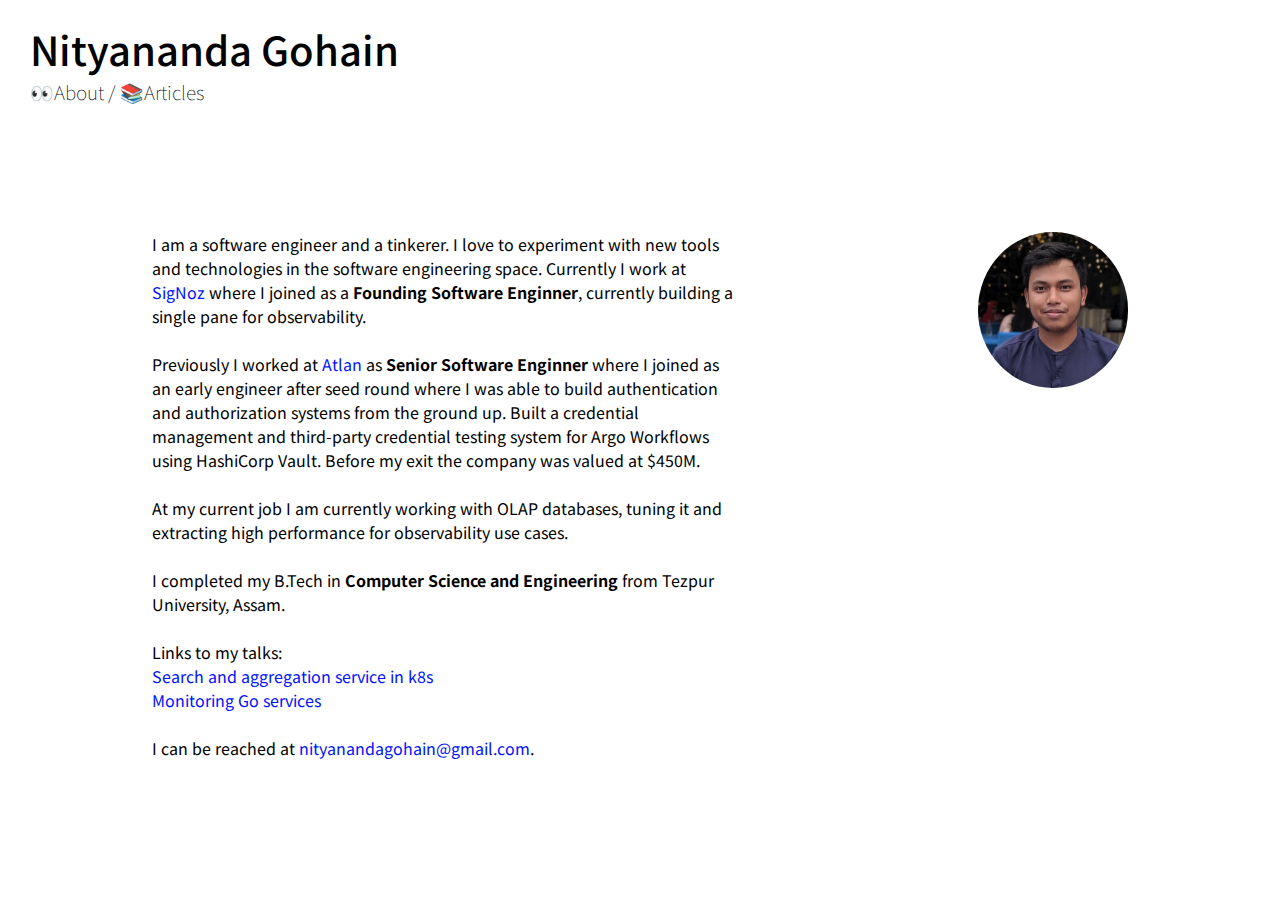
<file: index.html>
<!DOCTYPE html><html lang="en"><head><meta charset="UTF-8"><title> Nityananda Gohain </title><meta name="viewport" content="width=device-width, initial-scale=1.0"><meta http-equiv="X-UA-Compatible" content="ie=edge"><link rel="shortcut icon" href="/favicon.a35c33cf.ico" type="image/x-icon"><link rel="stylesheet" href="/init.07dd3e04.css"><link rel="stylesheet" href="/scss.e44d62cc.css"></head><body> <header id="top-container" role="navigation"> </header> <main id="main-container"> <div id="about-me"> <img src="/profile.991de838.jpg" id="pro-pic" alt="My profile picture"> <div id="bio"> <p> I am a software engineer and a tinkerer. I love to experiment with new tools and technologies in the software engineering space. Currently I work at <a href="https://signoz.io" class="link">SigNoz</a> where I joined as a <strong>Founding Software Enginner</strong>, currently building a single pane for observability. <br> <br> Previously I worked at <a href="https://atlan.com" class="link">Atlan</a> as <strong>Senior Software Enginner</strong> where I joined as an early engineer after seed round where I was able to build authentication and authorization systems from the ground up. Built a credential management and third-party credential testing system for Argo Workflows using HashiCorp Vault. Before my exit the company was valued at $450M. <br><br> At my current job I am currently working with OLAP databases, tuning it and extracting high performance for observability use cases. <br> <br> I completed my B.Tech in <strong>Computer Science and Engineering</strong> from Tezpur University, Assam. <br><br> Links to my talks:<br> <a href="https://www.youtube.com/watch?v=DokbL2o7zx8" class="link">Search and aggregation service in k8s</a> <br> <a href="https://youtu.be/zgbedmitpyw?t=12" class="link"> Monitoring Go services</a> <br><br> I can be reached at <a href="mailto:nityanandagohain@gmail.com" class="link">nityanandagohain@gmail.com</a>. </p> </div> </div> </main> <script defer src="/init.ddb7c0df.js"></script>
</body></html>
</file>
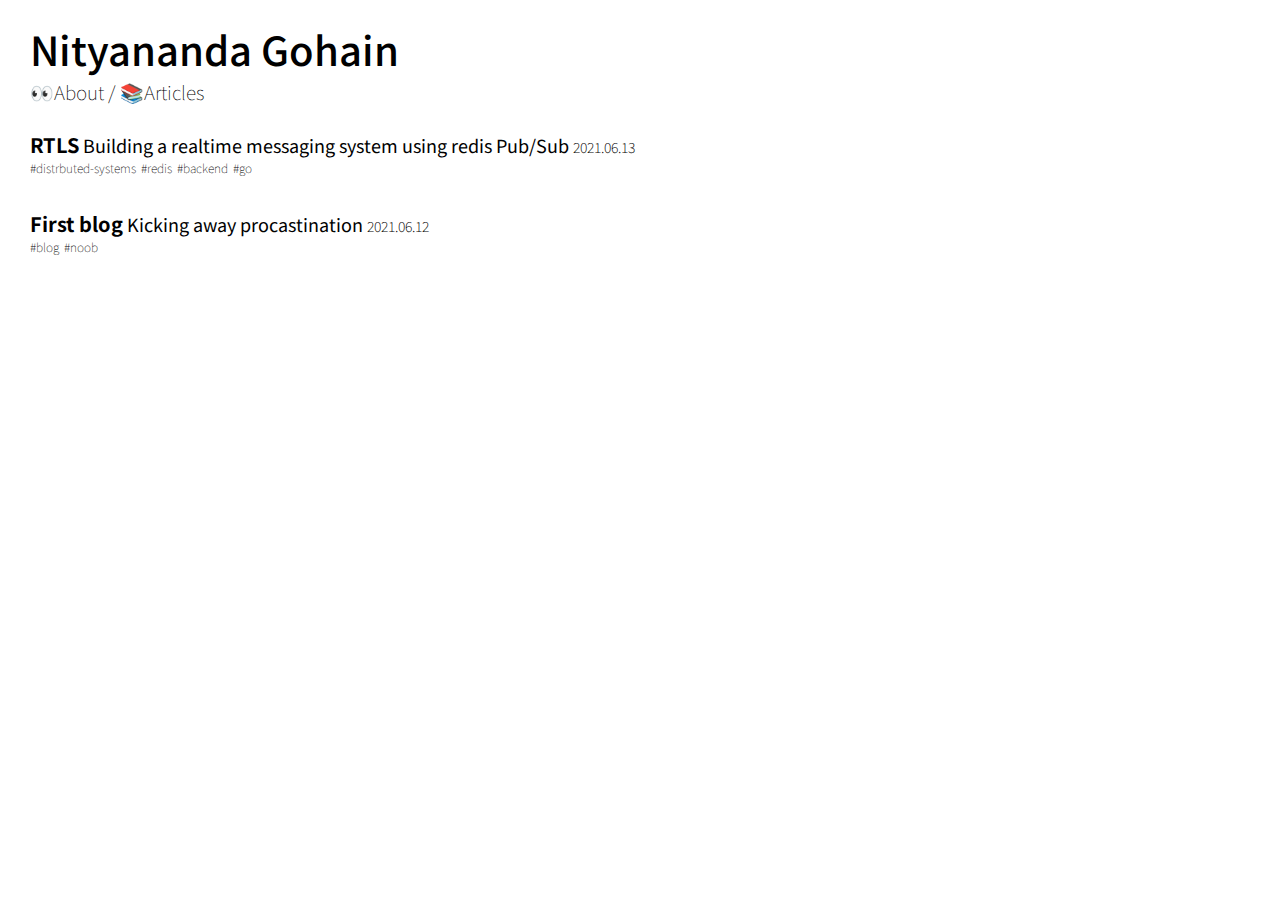
<file: articles.html>
<!DOCTYPE html><html lang="en"><head><meta charset="UTF-8"><title>Nityananda Gohain</title><meta name="viewport" content="width=device-width, initial-scale=1.0"><meta http-equiv="X-UA-Compatible" content="ie=edge"><link rel="shortcut icon" href="/favicon.a35c33cf.ico" type="image/x-icon"><link rel="stylesheet" href="/init.07dd3e04.css"><link rel="stylesheet" href="/articles.031e2ca4.css"></head><body> <header id="top-container" role="navigation"> </header> <main id="main-container"> <section id="articles-container"> <ul> <li class="articles-list-item"> <a href="/article/1.html"> <h1>RTLS</h1> <h2>Building a realtime messaging system using redis Pub/Sub</h2> <time>2021.06.13</time> <ul class="articles-tags"> <li>#distrbuted-systems</li> <li>#redis</li> <li>#backend</li> <li>#go</li> </ul> </a> </li> <li class="articles-list-item"> <a href="/article/0.html"> <h1>First blog</h1> <h2>Kicking away procastination</h2> <time>2021.06.12</time> <ul class="articles-tags"> <li>#blog</li> <li>#noob</li> </ul> </a> </li> </ul> </section> </main> <script defer src="/init.ddb7c0df.js"></script>
</body></html>
</file>
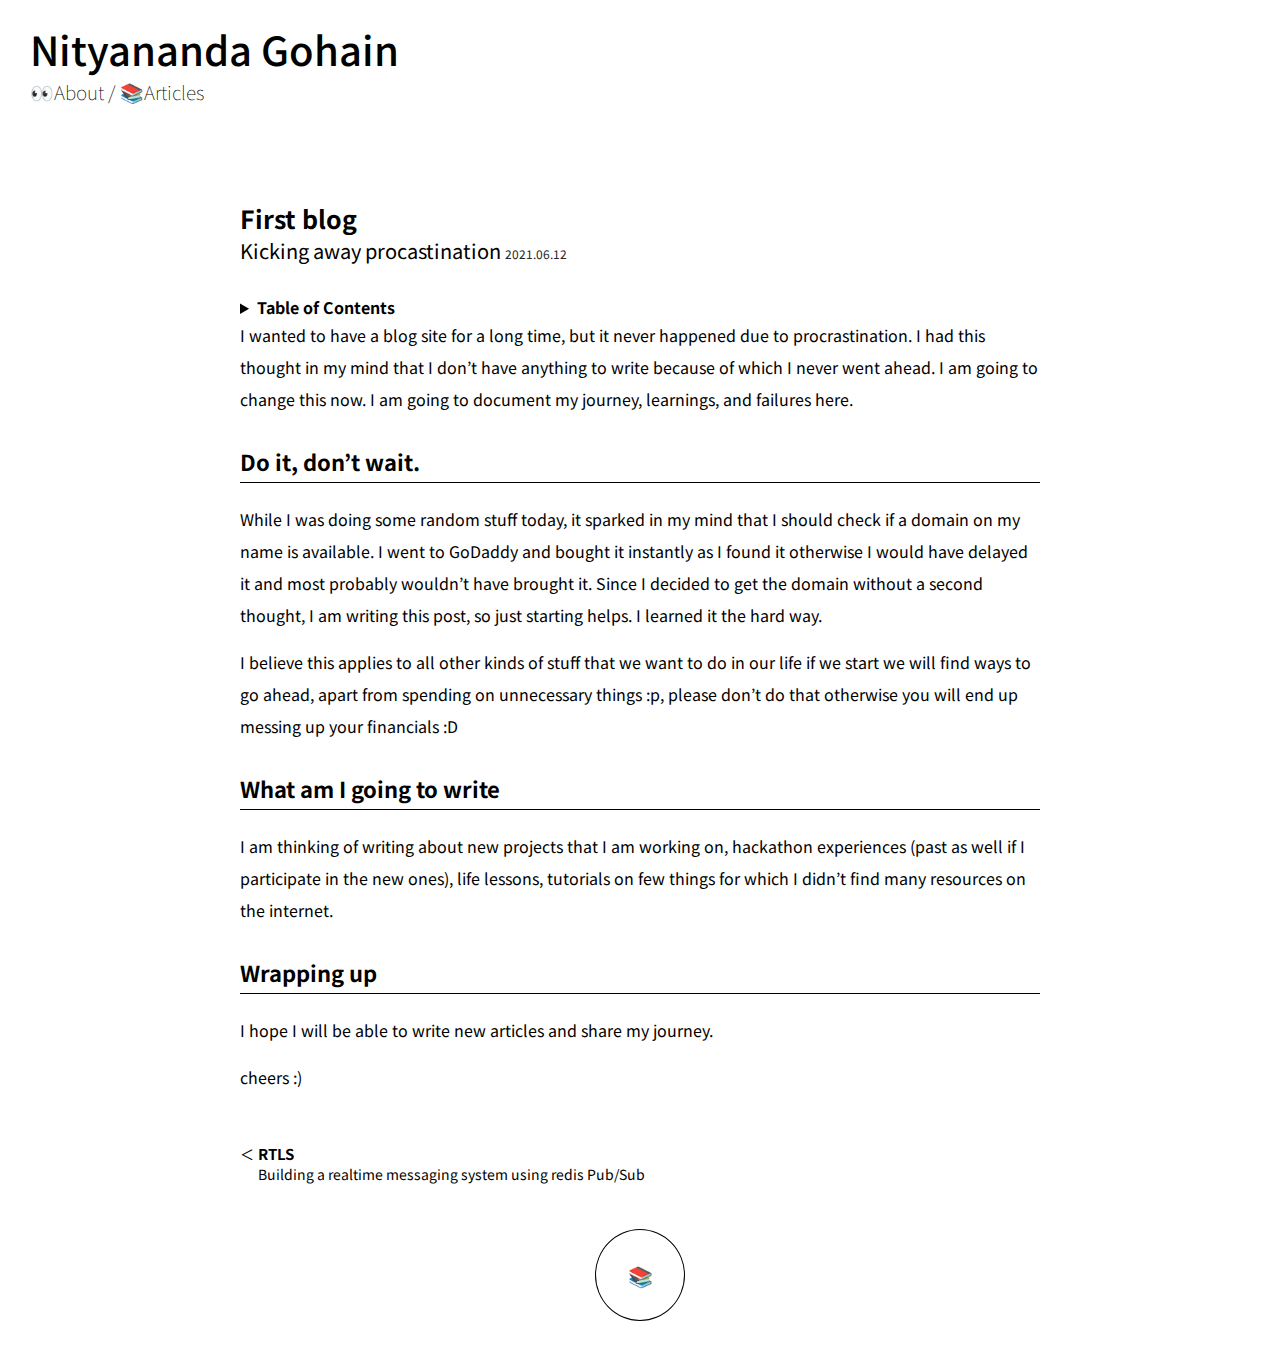
<file: article/0.html>
<!DOCTYPE html><html lang="en"><head><meta charset="UTF-8"><title> First blog </title><meta name="viewport" content="width=device-width, initial-scale=1.0"><meta http-equiv="X-UA-Compatible" content="ie=edge"><link rel="shortcut icon" href="/favicon.a35c33cf.ico" type="image/x-icon"><link rel="stylesheet" href="/init.07dd3e04.css"><link rel="stylesheet" href="/article.c7535bca.css"></head><body> <header id="top-container" role="navigation"> </header> <main id="main-container"> <article id="article-container"> <h1 id="article-title"> First blog </h1> <h2 id="article-subtitle"> Kicking away procastination </h2> <time id="article-date"> 2021.06.12 </time> <section id="article-content-container"> <details><summary>Table of Contents</summary>
<p><div class="table-of-contents"><ul><li><a href="#do-it%2C-don't-wait.">Do it, don't wait.</a></li><li><a href="#what-am-i-going-to-write">What am I going to write</a></li><li><a href="#wrapping-up">Wrapping up</a></li></ul></div></p>
</details>
<p>I wanted to have a blog site for a long time, but it never happened due to procrastination. I had this thought in my mind that I don’t have anything to write because of which I never went ahead. I am going to change this now. I am going to document my journey, learnings, and failures here.</p>
<h1 id="do-it%2C-don%E2%80%99t-wait.">Do it, don’t wait.</h1>
<p>While I was doing some random stuff today, it sparked in my mind that I should check if a domain on my name is available. I went to GoDaddy and bought it instantly as I found it otherwise I would have delayed it and most probably wouldn’t have brought it. Since I decided to get the domain without a second thought, I am writing this post, so just starting helps. I learned it the hard way.</p>
<p>I believe this applies to all other kinds of stuff that we want to do in our life if we start we will find ways to go ahead, apart from spending on unnecessary things :p, please don’t do that otherwise you will end up messing up your financials :D</p>
<h1 id="what-am-i-going-to-write">What am I going to write</h1>
<p>I am thinking of writing about new projects that I am working on, hackathon experiences (past as well if I participate in the new ones), life lessons, tutorials on few things for which I didn’t find many resources on the internet.</p>
<h1 id="wrapping-up">Wrapping up</h1>
<p>I hope I will be able to write new articles and share my journey.</p>
<p>cheers :)</p> </section> <section id="article-navigation"> <div class="article-navigation-item article-navigation-next"> <a href="/article/1.html"> <div class="article-navigation-arrow article-navigation-next">＜</div> <div class="article-navigation-content article-navigation-next"> <p class="article-navigation-title">RTLS</p> <p class="article-navigation-subtitle">Building a realtime messaging system using redis Pub/Sub</p> </div> </a> </div> </section> <section id="article-list-button-container"> <a href="/articles.html"> <div id="article-list-button">📚</div> </a> </section> </article> </main> <script defer src="/init.ddb7c0df.js"></script>
</body></html>
</file>
<file: init.07dd3e04.css>
@import url("https://fonts.googleapis.com/css?family=Noto+Sans+KR:100,400,700,900");*{font-family:Noto Sans KR,sans-serif;margin:0;padding:0;word-break:keep-all;font-feature-settings:normal;text-rendering:optimizeLegibility;font-display:swap}body{margin:auto;padding:20px 30px 50px}a{color:#000;text-decoration:none;cursor:pointer}#main-container{margin-top:20px;margin-bottom:50px}#top-container{background-color:#fff;width:100%;padding-bottom:5px;top:0}#top-container h1{font-size:40px;display:inline;font-weight:500}#top-container small{display:block;font-size:19px;font-weight:100}#top-container .logo-link span{font-size:14px;font-weight:400}#top-container .logo-link:focus,#top-container .logo-link:hover{color:#fff;text-shadow:1px 1px 0 #000,-1px 1px 0 #000,-1px -1px 0 #000,1px -1px 0 #000}#top-container .info-link:focus,#top-container .info-link:hover{color:#fff;background-color:#000}
/*# sourceMappingURL=/init.07dd3e04.css.map */
</file>
<file: scss.e44d62cc.css>
#main-emoji-container{max-width:350px;width:100%}#main-emoji{width:100%}#github-heatmap{width:100%;max-width:800px}.link{color:#01f}#about-me{margin-top:10%;margin-left:10%;margin-right:10%;display:block}#pro-pic{border-radius:50%;width:150px;float:right;text-align:right;display:block}#bio{max-width:60%}
/*# sourceMappingURL=/scss.e44d62cc.css.map */
</file>
<file: articles.031e2ca4.css>
#articles-container h1{display:inline;font-size:20px;font-weight:700}#articles-container h2{display:inline;font-size:18px;font-weight:400}#articles-container time{font-size:14px;color:#000;font-weight:200}#articles-container ul{list-style:none;margin-top:20px}#articles-container a:focus,#articles-container a:focus li,#articles-container a:hover,#articles-container a:hover li{background-color:#000;color:#fff}#articles-container .articles-tags{margin:0}#articles-container .articles-tags li{float:left;padding-right:5px;font-size:12px;font-weight:100}.articles-list-item{display:block;margin-bottom:50px}
/*# sourceMappingURL=/articles.031e2ca4.css.map */
</file>
<file: article.c7535bca.css>
@import url("https://fonts.googleapis.com/css?family=Noto+Serif+KR|Ubuntu+Mono&display=swap");#main-container{max-width:800px;margin:90px auto auto}#article-title{font-size:25px;font-weight:700}#article-subtitle{display:inline;font-size:20px;font-weight:400}#article-date{font-size:12px;color:#2c2828}#article-content-container{margin-top:30px}#article-social-container{margin-top:40px;font-size:10px}#article-social-container #fb-like{top:-3px}#article-navigation{margin-top:50px;overflow:hidden}#article-navigation .article-navigation-item{margin-bottom:25px}#article-navigation .article-navigation-arrow{font-size:14px;width:18px;line-height:1.7}#article-navigation .article-navigation-next{text-align:left;float:left}#article-navigation .article-navigation-prev{text-align:right;float:right}#article-navigation .article-navigation-title{font-weight:700;font-size:15px}#article-navigation .article-navigation-subtitle{font-weight:400;font-size:14px}#article-navigation a:hover div{background-color:#000;color:#fff}#article-list-button-container{width:90px;height:90px;margin:20px auto auto}#article-list-button-container #article-list-button{display:table-cell;width:90px;height:90px;border:1px solid #000;border-radius:100%;vertical-align:middle;text-align:center;font-size:20px}#article-list-button-container #article-list-button:hover{background-color:#000}#article-comments{margin-top:10px}#article-comments .utterances{margin:0}#article-content-container h1,#article-content-container h2,#article-content-container h3,#article-content-container h4,#article-content-container h5,#article-content-container h6{margin-top:30px;margin-bottom:20px;font-weight:700}#article-content-container h1{font-size:22px;border-bottom:1px solid #000;padding-bottom:5px}#article-content-container h2{font-size:20px}#article-content-container h3{font-size:18px}#article-content-container h4{font-size:16px}#article-content-container p{font-size:16px;line-height:200%;margin-bottom:15px}#article-content-container img{max-width:100%;margin-top:10px}#article-content-container ol,#article-content-container ul{padding-left:20px;margin-bottom:20px}#article-content-container li{list-style-position:inside;line-height:200%;margin-top:10px}#article-content-container a{text-decoration:underline}#article-content-container a:focus,#article-content-container a:hover{text-decoration:none;background-color:#000;color:#fff}#article-content-container pre{padding:15px 20px 20px;margin-top:25px;margin-bottom:25px}#article-content-container code,#article-content-container code span{font-family:Consolas,Monaco,Ubuntu Mono,Andale Mono,monospace}#article-content-container li code,#article-content-container p code{background-color:#eee;padding:0 5px}#article-content-container blockquote{border-left:3px solid #dfdfdf;padding-left:15px}#article-content-container blockquote p{font-family:"Noto Serif KR",serif;font-style:italic}#article-content-container table{border-spacing:unset;border-collapse:collapse;width:100%}#article-content-container td,#article-content-container th{padding:5px 10px;border:1px solid #000}#article-content-container sup{font-size:11px}#article-content-container details{display:inline;margin-bottom:25px}#article-content-container details[open=""]>summary{background-color:#000;color:#fff}#article-content-container details summary{font-weight:700;cursor:pointer}#article-content-container .table-of-contents{font-size:15px;margin-bottom:30px}#article-content-container .table-of-contents ul{list-style-type:none;counter-reset:item;margin:0;padding-left:-20px}#article-content-container .table-of-contents ul li{margin-top:5px}#article-content-container .table-of-contents ul li:before{content:counters(item,".") ". ";counter-increment:item}#article-content-container section{margin-bottom:15px}#article-content-container section .katex *{font-family:Times New Roman,serif}#article-content-container p .katex *{font-family:Times New Roman,serif;font-size:16px}#article-content-container p .katex .msupsub *{font-size:11px}#article-content-container .footnotes-sep{margin-top:30px;margin-bottom:30px;border-top:0;border-bottom:1px solid #000}#article-content-container .footnotes>.footnotes-list{padding:0;font-size:14px;counter-reset:list}#article-content-container .footnotes>.footnotes-list>.footnote-item{list-style-position:inherit;list-style:none}#article-content-container .footnotes>.footnotes-list>.footnote-item:before{content:"[" counter(list) "] ";counter-increment:list}#article-content-container .footnotes>.footnotes-list>.footnote-item>p{font-size:14px;display:inline}.katex{font:normal 1.21em KaTeX_Main,Times New Roman,serif;line-height:1.2;text-indent:0;text-rendering:auto}.katex *{-ms-high-contrast-adjust:none!important}.katex .katex-version:after{content:"0.11.1"}.katex .katex-mathml{position:absolute;clip:rect(1px,1px,1px,1px);padding:0;border:0;height:1px;width:1px;overflow:hidden}.katex .katex-html>.newline{display:block}.katex .base{position:relative;white-space:nowrap;width:min-content}.katex .base,.katex .strut{display:inline-block}.katex .textbf{font-weight:700}.katex .textit{font-style:italic}.katex .textrm{font-family:KaTeX_Main}.katex .textsf{font-family:KaTeX_SansSerif}.katex .texttt{font-family:KaTeX_Typewriter}.katex .mathdefault{font-family:KaTeX_Math;font-style:italic}.katex .mathit{font-family:KaTeX_Main;font-style:italic}.katex .mathrm{font-style:normal}.katex .mathbf{font-family:KaTeX_Main;font-weight:700}.katex .boldsymbol{font-family:KaTeX_Math;font-weight:700;font-style:italic}.katex .amsrm,.katex .mathbb,.katex .textbb{font-family:KaTeX_AMS}.katex .mathcal{font-family:KaTeX_Caligraphic}.katex .mathfrak,.katex .textfrak{font-family:KaTeX_Fraktur}.katex .mathtt{font-family:KaTeX_Typewriter}.katex .mathscr,.katex .textscr{font-family:KaTeX_Script}.katex .mathsf,.katex .textsf{font-family:KaTeX_SansSerif}.katex .mathboldsf,.katex .textboldsf{font-family:KaTeX_SansSerif;font-weight:700}.katex .mathitsf,.katex .textitsf{font-family:KaTeX_SansSerif;font-style:italic}.katex .mainrm{font-family:KaTeX_Main;font-style:normal}.katex .vlist-t{display:inline-table;table-layout:fixed}.katex .vlist-r{display:table-row}.katex .vlist{display:table-cell;vertical-align:bottom;position:relative}.katex .vlist>span{display:block;height:0;position:relative}.katex .vlist>span>span{display:inline-block}.katex .vlist>span>.pstrut{overflow:hidden;width:0}.katex .vlist-t2{margin-right:-2px}.katex .vlist-s{display:table-cell;vertical-align:bottom;font-size:1px;width:2px;min-width:2px}.katex .msupsub{text-align:left}.katex .mfrac>span>span{text-align:center}.katex .mfrac .frac-line{display:inline-block;width:100%;border-bottom-style:solid}.katex .hdashline,.katex .hline,.katex .mfrac .frac-line,.katex .overline .overline-line,.katex .rule,.katex .underline .underline-line{min-height:1px}.katex .mspace{display:inline-block}.katex .clap,.katex .llap,.katex .rlap{width:0;position:relative}.katex .clap>.inner,.katex .llap>.inner,.katex .rlap>.inner{position:absolute}.katex .clap>.fix,.katex .llap>.fix,.katex .rlap>.fix{display:inline-block}.katex .llap>.inner{right:0}.katex .clap>.inner,.katex .rlap>.inner{left:0}.katex .clap>.inner>span{margin-left:-50%;margin-right:50%}.katex .rule{display:inline-block;border:0 solid;position:relative}.katex .hline,.katex .overline .overline-line,.katex .underline .underline-line{display:inline-block;width:100%;border-bottom-style:solid}.katex .hdashline{display:inline-block;width:100%;border-bottom-style:dashed}.katex .sqrt>.root{margin-left:.27777778em;margin-right:-.55555556em}.katex .fontsize-ensurer.reset-size1.size1,.katex .sizing.reset-size1.size1{font-size:1em}.katex .fontsize-ensurer.reset-size1.size2,.katex .sizing.reset-size1.size2{font-size:1.2em}.katex .fontsize-ensurer.reset-size1.size3,.katex .sizing.reset-size1.size3{font-size:1.4em}.katex .fontsize-ensurer.reset-size1.size4,.katex .sizing.reset-size1.size4{font-size:1.6em}.katex .fontsize-ensurer.reset-size1.size5,.katex .sizing.reset-size1.size5{font-size:1.8em}.katex .fontsize-ensurer.reset-size1.size6,.katex .sizing.reset-size1.size6{font-size:2em}.katex .fontsize-ensurer.reset-size1.size7,.katex .sizing.reset-size1.size7{font-size:2.4em}.katex .fontsize-ensurer.reset-size1.size8,.katex .sizing.reset-size1.size8{font-size:2.88em}.katex .fontsize-ensurer.reset-size1.size9,.katex .sizing.reset-size1.size9{font-size:3.456em}.katex .fontsize-ensurer.reset-size1.size10,.katex .sizing.reset-size1.size10{font-size:4.148em}.katex .fontsize-ensurer.reset-size1.size11,.katex .sizing.reset-size1.size11{font-size:4.976em}.katex .fontsize-ensurer.reset-size2.size1,.katex .sizing.reset-size2.size1{font-size:.83333333em}.katex .fontsize-ensurer.reset-size2.size2,.katex .sizing.reset-size2.size2{font-size:1em}.katex .fontsize-ensurer.reset-size2.size3,.katex .sizing.reset-size2.size3{font-size:1.16666667em}.katex .fontsize-ensurer.reset-size2.size4,.katex .sizing.reset-size2.size4{font-size:1.33333333em}.katex .fontsize-ensurer.reset-size2.size5,.katex .sizing.reset-size2.size5{font-size:1.5em}.katex .fontsize-ensurer.reset-size2.size6,.katex .sizing.reset-size2.size6{font-size:1.66666667em}.katex .fontsize-ensurer.reset-size2.size7,.katex .sizing.reset-size2.size7{font-size:2em}.katex .fontsize-ensurer.reset-size2.size8,.katex .sizing.reset-size2.size8{font-size:2.4em}.katex .fontsize-ensurer.reset-size2.size9,.katex .sizing.reset-size2.size9{font-size:2.88em}.katex .fontsize-ensurer.reset-size2.size10,.katex .sizing.reset-size2.size10{font-size:3.45666667em}.katex .fontsize-ensurer.reset-size2.size11,.katex .sizing.reset-size2.size11{font-size:4.14666667em}.katex .fontsize-ensurer.reset-size3.size1,.katex .sizing.reset-size3.size1{font-size:.71428571em}.katex .fontsize-ensurer.reset-size3.size2,.katex .sizing.reset-size3.size2{font-size:.85714286em}.katex .fontsize-ensurer.reset-size3.size3,.katex .sizing.reset-size3.size3{font-size:1em}.katex .fontsize-ensurer.reset-size3.size4,.katex .sizing.reset-size3.size4{font-size:1.14285714em}.katex .fontsize-ensurer.reset-size3.size5,.katex .sizing.reset-size3.size5{font-size:1.28571429em}.katex .fontsize-ensurer.reset-size3.size6,.katex .sizing.reset-size3.size6{font-size:1.42857143em}.katex .fontsize-ensurer.reset-size3.size7,.katex .sizing.reset-size3.size7{font-size:1.71428571em}.katex .fontsize-ensurer.reset-size3.size8,.katex .sizing.reset-size3.size8{font-size:2.05714286em}.katex .fontsize-ensurer.reset-size3.size9,.katex .sizing.reset-size3.size9{font-size:2.46857143em}.katex .fontsize-ensurer.reset-size3.size10,.katex .sizing.reset-size3.size10{font-size:2.96285714em}.katex .fontsize-ensurer.reset-size3.size11,.katex .sizing.reset-size3.size11{font-size:3.55428571em}.katex .fontsize-ensurer.reset-size4.size1,.katex .sizing.reset-size4.size1{font-size:.625em}.katex .fontsize-ensurer.reset-size4.size2,.katex .sizing.reset-size4.size2{font-size:.75em}.katex .fontsize-ensurer.reset-size4.size3,.katex .sizing.reset-size4.size3{font-size:.875em}.katex .fontsize-ensurer.reset-size4.size4,.katex .sizing.reset-size4.size4{font-size:1em}.katex .fontsize-ensurer.reset-size4.size5,.katex .sizing.reset-size4.size5{font-size:1.125em}.katex .fontsize-ensurer.reset-size4.size6,.katex .sizing.reset-size4.size6{font-size:1.25em}.katex .fontsize-ensurer.reset-size4.size7,.katex .sizing.reset-size4.size7{font-size:1.5em}.katex .fontsize-ensurer.reset-size4.size8,.katex .sizing.reset-size4.size8{font-size:1.8em}.katex .fontsize-ensurer.reset-size4.size9,.katex .sizing.reset-size4.size9{font-size:2.16em}.katex .fontsize-ensurer.reset-size4.size10,.katex .sizing.reset-size4.size10{font-size:2.5925em}.katex .fontsize-ensurer.reset-size4.size11,.katex .sizing.reset-size4.size11{font-size:3.11em}.katex .fontsize-ensurer.reset-size5.size1,.katex .sizing.reset-size5.size1{font-size:.55555556em}.katex .fontsize-ensurer.reset-size5.size2,.katex .sizing.reset-size5.size2{font-size:.66666667em}.katex .fontsize-ensurer.reset-size5.size3,.katex .sizing.reset-size5.size3{font-size:.77777778em}.katex .fontsize-ensurer.reset-size5.size4,.katex .sizing.reset-size5.size4{font-size:.88888889em}.katex .fontsize-ensurer.reset-size5.size5,.katex .sizing.reset-size5.size5{font-size:1em}.katex .fontsize-ensurer.reset-size5.size6,.katex .sizing.reset-size5.size6{font-size:1.11111111em}.katex .fontsize-ensurer.reset-size5.size7,.katex .sizing.reset-size5.size7{font-size:1.33333333em}.katex .fontsize-ensurer.reset-size5.size8,.katex .sizing.reset-size5.size8{font-size:1.6em}.katex .fontsize-ensurer.reset-size5.size9,.katex .sizing.reset-size5.size9{font-size:1.92em}.katex .fontsize-ensurer.reset-size5.size10,.katex .sizing.reset-size5.size10{font-size:2.30444444em}.katex .fontsize-ensurer.reset-size5.size11,.katex .sizing.reset-size5.size11{font-size:2.76444444em}.katex .fontsize-ensurer.reset-size6.size1,.katex .sizing.reset-size6.size1{font-size:.5em}.katex .fontsize-ensurer.reset-size6.size2,.katex .sizing.reset-size6.size2{font-size:.6em}.katex .fontsize-ensurer.reset-size6.size3,.katex .sizing.reset-size6.size3{font-size:.7em}.katex .fontsize-ensurer.reset-size6.size4,.katex .sizing.reset-size6.size4{font-size:.8em}.katex .fontsize-ensurer.reset-size6.size5,.katex .sizing.reset-size6.size5{font-size:.9em}.katex .fontsize-ensurer.reset-size6.size6,.katex .sizing.reset-size6.size6{font-size:1em}.katex .fontsize-ensurer.reset-size6.size7,.katex .sizing.reset-size6.size7{font-size:1.2em}.katex .fontsize-ensurer.reset-size6.size8,.katex .sizing.reset-size6.size8{font-size:1.44em}.katex .fontsize-ensurer.reset-size6.size9,.katex .sizing.reset-size6.size9{font-size:1.728em}.katex .fontsize-ensurer.reset-size6.size10,.katex .sizing.reset-size6.size10{font-size:2.074em}.katex .fontsize-ensurer.reset-size6.size11,.katex .sizing.reset-size6.size11{font-size:2.488em}.katex .fontsize-ensurer.reset-size7.size1,.katex .sizing.reset-size7.size1{font-size:.41666667em}.katex .fontsize-ensurer.reset-size7.size2,.katex .sizing.reset-size7.size2{font-size:.5em}.katex .fontsize-ensurer.reset-size7.size3,.katex .sizing.reset-size7.size3{font-size:.58333333em}.katex .fontsize-ensurer.reset-size7.size4,.katex .sizing.reset-size7.size4{font-size:.66666667em}.katex .fontsize-ensurer.reset-size7.size5,.katex .sizing.reset-size7.size5{font-size:.75em}.katex .fontsize-ensurer.reset-size7.size6,.katex .sizing.reset-size7.size6{font-size:.83333333em}.katex .fontsize-ensurer.reset-size7.size7,.katex .sizing.reset-size7.size7{font-size:1em}.katex .fontsize-ensurer.reset-size7.size8,.katex .sizing.reset-size7.size8{font-size:1.2em}.katex .fontsize-ensurer.reset-size7.size9,.katex .sizing.reset-size7.size9{font-size:1.44em}.katex .fontsize-ensurer.reset-size7.size10,.katex .sizing.reset-size7.size10{font-size:1.72833333em}.katex .fontsize-ensurer.reset-size7.size11,.katex .sizing.reset-size7.size11{font-size:2.07333333em}.katex .fontsize-ensurer.reset-size8.size1,.katex .sizing.reset-size8.size1{font-size:.34722222em}.katex .fontsize-ensurer.reset-size8.size2,.katex .sizing.reset-size8.size2{font-size:.41666667em}.katex .fontsize-ensurer.reset-size8.size3,.katex .sizing.reset-size8.size3{font-size:.48611111em}.katex .fontsize-ensurer.reset-size8.size4,.katex .sizing.reset-size8.size4{font-size:.55555556em}.katex .fontsize-ensurer.reset-size8.size5,.katex .sizing.reset-size8.size5{font-size:.625em}.katex .fontsize-ensurer.reset-size8.size6,.katex .sizing.reset-size8.size6{font-size:.69444444em}.katex .fontsize-ensurer.reset-size8.size7,.katex .sizing.reset-size8.size7{font-size:.83333333em}.katex .fontsize-ensurer.reset-size8.size8,.katex .sizing.reset-size8.size8{font-size:1em}.katex .fontsize-ensurer.reset-size8.size9,.katex .sizing.reset-size8.size9{font-size:1.2em}.katex .fontsize-ensurer.reset-size8.size10,.katex .sizing.reset-size8.size10{font-size:1.44027778em}.katex .fontsize-ensurer.reset-size8.size11,.katex .sizing.reset-size8.size11{font-size:1.72777778em}.katex .fontsize-ensurer.reset-size9.size1,.katex .sizing.reset-size9.size1{font-size:.28935185em}.katex .fontsize-ensurer.reset-size9.size2,.katex .sizing.reset-size9.size2{font-size:.34722222em}.katex .fontsize-ensurer.reset-size9.size3,.katex .sizing.reset-size9.size3{font-size:.40509259em}.katex .fontsize-ensurer.reset-size9.size4,.katex .sizing.reset-size9.size4{font-size:.46296296em}.katex .fontsize-ensurer.reset-size9.size5,.katex .sizing.reset-size9.size5{font-size:.52083333em}.katex .fontsize-ensurer.reset-size9.size6,.katex .sizing.reset-size9.size6{font-size:.5787037em}.katex .fontsize-ensurer.reset-size9.size7,.katex .sizing.reset-size9.size7{font-size:.69444444em}.katex .fontsize-ensurer.reset-size9.size8,.katex .sizing.reset-size9.size8{font-size:.83333333em}.katex .fontsize-ensurer.reset-size9.size9,.katex .sizing.reset-size9.size9{font-size:1em}.katex .fontsize-ensurer.reset-size9.size10,.katex .sizing.reset-size9.size10{font-size:1.20023148em}.katex .fontsize-ensurer.reset-size9.size11,.katex .sizing.reset-size9.size11{font-size:1.43981481em}.katex .fontsize-ensurer.reset-size10.size1,.katex .sizing.reset-size10.size1{font-size:.24108004em}.katex .fontsize-ensurer.reset-size10.size2,.katex .sizing.reset-size10.size2{font-size:.28929605em}.katex .fontsize-ensurer.reset-size10.size3,.katex .sizing.reset-size10.size3{font-size:.33751205em}.katex .fontsize-ensurer.reset-size10.size4,.katex .sizing.reset-size10.size4{font-size:.38572806em}.katex .fontsize-ensurer.reset-size10.size5,.katex .sizing.reset-size10.size5{font-size:.43394407em}.katex .fontsize-ensurer.reset-size10.size6,.katex .sizing.reset-size10.size6{font-size:.48216008em}.katex .fontsize-ensurer.reset-size10.size7,.katex .sizing.reset-size10.size7{font-size:.57859209em}.katex .fontsize-ensurer.reset-size10.size8,.katex .sizing.reset-size10.size8{font-size:.69431051em}.katex .fontsize-ensurer.reset-size10.size9,.katex .sizing.reset-size10.size9{font-size:.83317261em}.katex .fontsize-ensurer.reset-size10.size10,.katex .sizing.reset-size10.size10{font-size:1em}.katex .fontsize-ensurer.reset-size10.size11,.katex .sizing.reset-size10.size11{font-size:1.19961427em}.katex .fontsize-ensurer.reset-size11.size1,.katex .sizing.reset-size11.size1{font-size:.20096463em}.katex .fontsize-ensurer.reset-size11.size2,.katex .sizing.reset-size11.size2{font-size:.24115756em}.katex .fontsize-ensurer.reset-size11.size3,.katex .sizing.reset-size11.size3{font-size:.28135048em}.katex .fontsize-ensurer.reset-size11.size4,.katex .sizing.reset-size11.size4{font-size:.32154341em}.katex .fontsize-ensurer.reset-size11.size5,.katex .sizing.reset-size11.size5{font-size:.36173633em}.katex .fontsize-ensurer.reset-size11.size6,.katex .sizing.reset-size11.size6{font-size:.40192926em}.katex .fontsize-ensurer.reset-size11.size7,.katex .sizing.reset-size11.size7{font-size:.48231511em}.katex .fontsize-ensurer.reset-size11.size8,.katex .sizing.reset-size11.size8{font-size:.57877814em}.katex .fontsize-ensurer.reset-size11.size9,.katex .sizing.reset-size11.size9{font-size:.69453376em}.katex .fontsize-ensurer.reset-size11.size10,.katex .sizing.reset-size11.size10{font-size:.83360129em}.katex .fontsize-ensurer.reset-size11.size11,.katex .sizing.reset-size11.size11{font-size:1em}.katex .delimsizing.size1{font-family:KaTeX_Size1}.katex .delimsizing.size2{font-family:KaTeX_Size2}.katex .delimsizing.size3{font-family:KaTeX_Size3}.katex .delimsizing.size4{font-family:KaTeX_Size4}.katex .delimsizing.mult .delim-size1>span{font-family:KaTeX_Size1}.katex .delimsizing.mult .delim-size4>span{font-family:KaTeX_Size4}.katex .nulldelimiter{display:inline-block;width:.12em}.katex .delimcenter,.katex .op-symbol{position:relative}.katex .op-symbol.small-op{font-family:KaTeX_Size1}.katex .op-symbol.large-op{font-family:KaTeX_Size2}.katex .accent>.vlist-t,.katex .op-limits>.vlist-t{text-align:center}.katex .accent .accent-body{position:relative}.katex .accent .accent-body:not(.accent-full){width:0}.katex .overlay{display:block}.katex .mtable .vertical-separator{display:inline-block;min-width:1px}.katex .mtable .arraycolsep{display:inline-block}.katex .mtable .col-align-c>.vlist-t{text-align:center}.katex .mtable .col-align-l>.vlist-t{text-align:left}.katex .mtable .col-align-r>.vlist-t{text-align:right}.katex .svg-align{text-align:left}.katex svg{display:block;position:absolute;width:100%;height:inherit;fill:currentColor;stroke:currentColor;fill-rule:nonzero;fill-opacity:1;stroke-width:1;stroke-linecap:butt;stroke-linejoin:miter;stroke-miterlimit:4;stroke-dasharray:none;stroke-dashoffset:0;stroke-opacity:1}.katex svg path{stroke:none}.katex img{border-style:none;min-width:0;min-height:0;max-width:none;max-height:none}.katex .stretchy{width:100%;display:block;position:relative;overflow:hidden}.katex .stretchy:after,.katex .stretchy:before{content:""}.katex .hide-tail{width:100%;position:relative;overflow:hidden}.katex .halfarrow-left{position:absolute;left:0;width:50.2%;overflow:hidden}.katex .halfarrow-right{position:absolute;right:0;width:50.2%;overflow:hidden}.katex .brace-left{position:absolute;left:0;width:25.1%;overflow:hidden}.katex .brace-center{position:absolute;left:25%;width:50%;overflow:hidden}.katex .brace-right{position:absolute;right:0;width:25.1%;overflow:hidden}.katex .x-arrow-pad{padding:0 .5em}.katex .mover,.katex .munder,.katex .x-arrow{text-align:center}.katex .boxpad{padding:0 .3em}.katex .fbox,.katex .fcolorbox{box-sizing:border-box;border:.04em solid}.katex .cancel-pad{padding:0 .2em}.katex .cancel-lap{margin-left:-.2em;margin-right:-.2em}.katex .sout{border-bottom-style:solid;border-bottom-width:.08em}.katex-display{display:block;margin:1em 0;text-align:center}.katex-display>.katex{display:block;text-align:center;white-space:nowrap}.katex-display>.katex>.katex-html{display:block;position:relative}.katex-display>.katex>.katex-html>.tag{position:absolute;right:0}.katex-display.leqno>.katex>.katex-html>.tag{left:0;right:auto}.katex-display.fleqn>.katex{text-align:left}.hljs{display:block;overflow-x:auto;padding:.5em;background:#282a36}.hljs-keyword,.hljs-link,.hljs-literal,.hljs-section,.hljs-selector-tag{color:#8be9fd}.hljs-function .hljs-keyword{color:#ff79c6}.hljs,.hljs-subst{color:#f8f8f2}.hljs-addition,.hljs-attribute,.hljs-bullet,.hljs-name,.hljs-string,.hljs-symbol,.hljs-template-tag,.hljs-template-variable,.hljs-title,.hljs-type,.hljs-variable{color:#f1fa8c}.hljs-comment,.hljs-deletion,.hljs-meta,.hljs-quote{color:#6272a4}.hljs-doctag,.hljs-keyword,.hljs-literal,.hljs-name,.hljs-section,.hljs-selector-tag,.hljs-strong,.hljs-title,.hljs-type{font-weight:700}.hljs-emphasis{font-style:italic}
/*# sourceMappingURL=/article.c7535bca.css.map */
</file>
